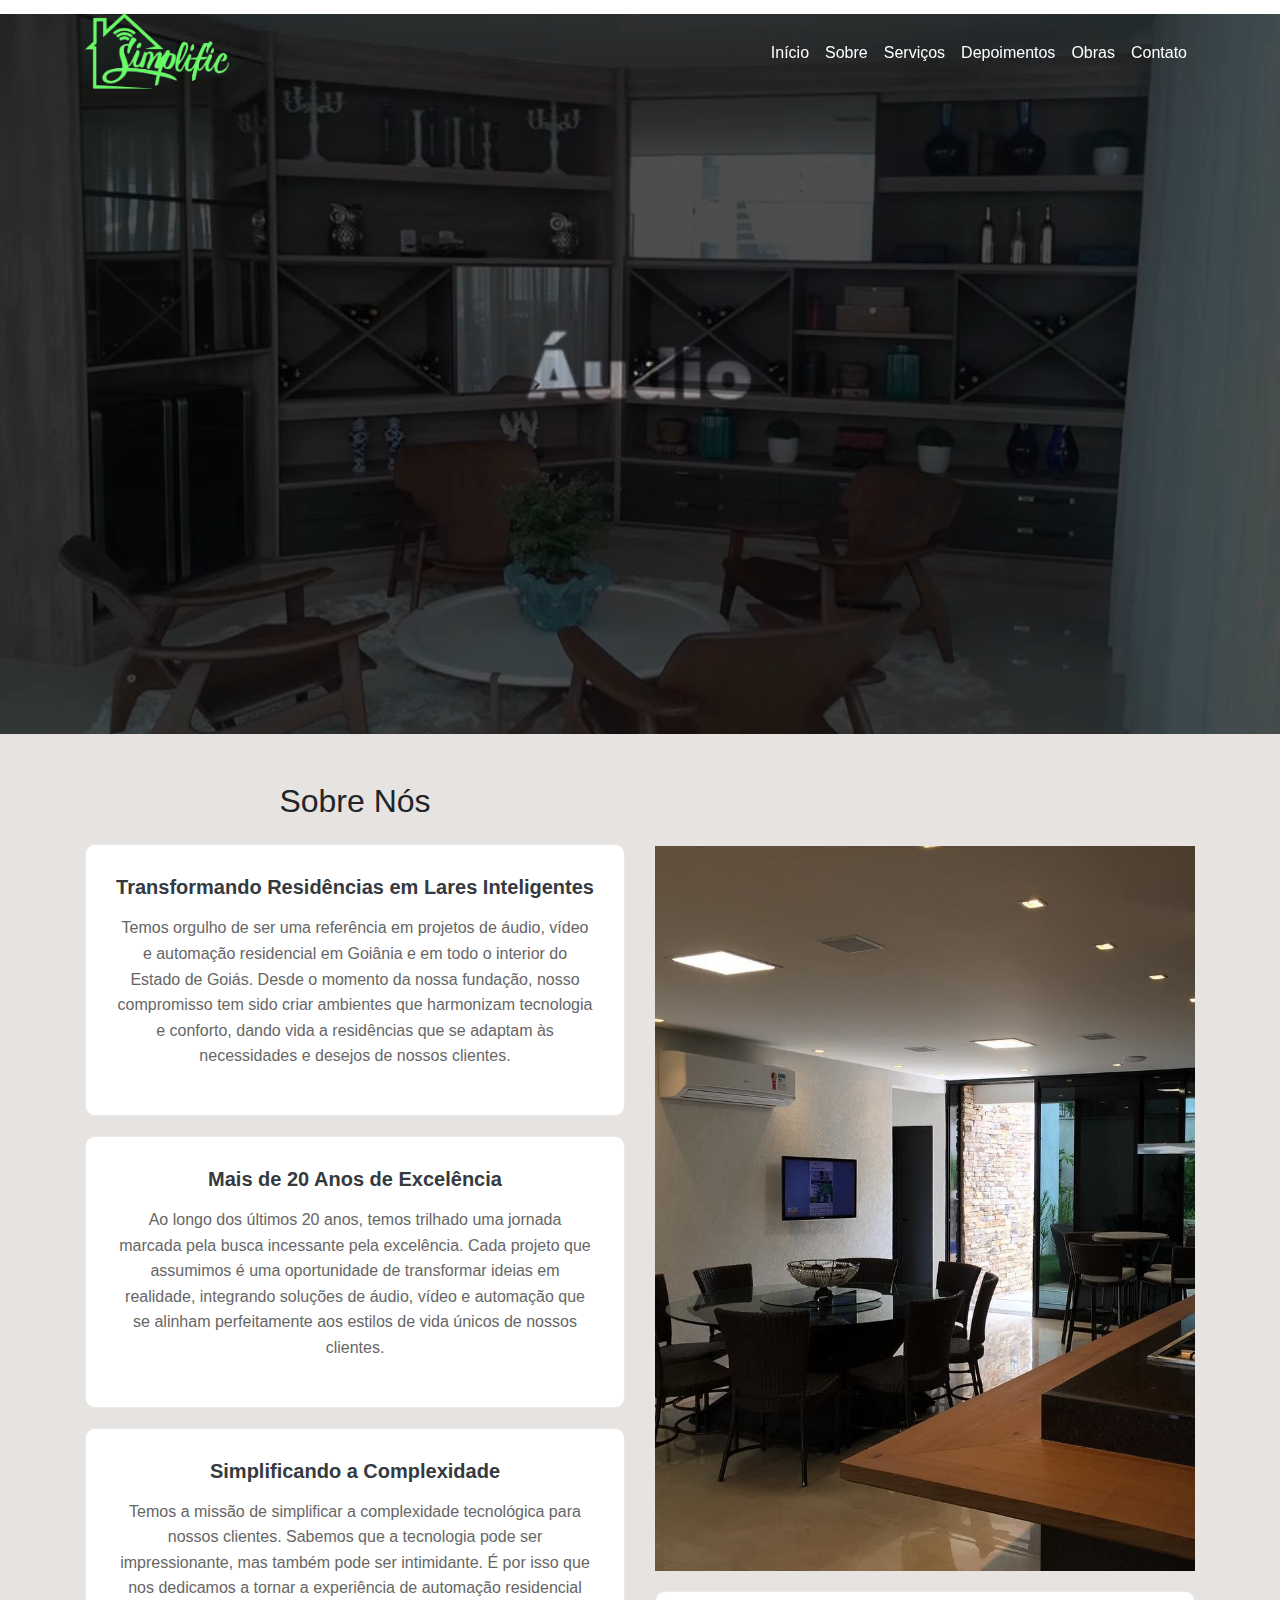
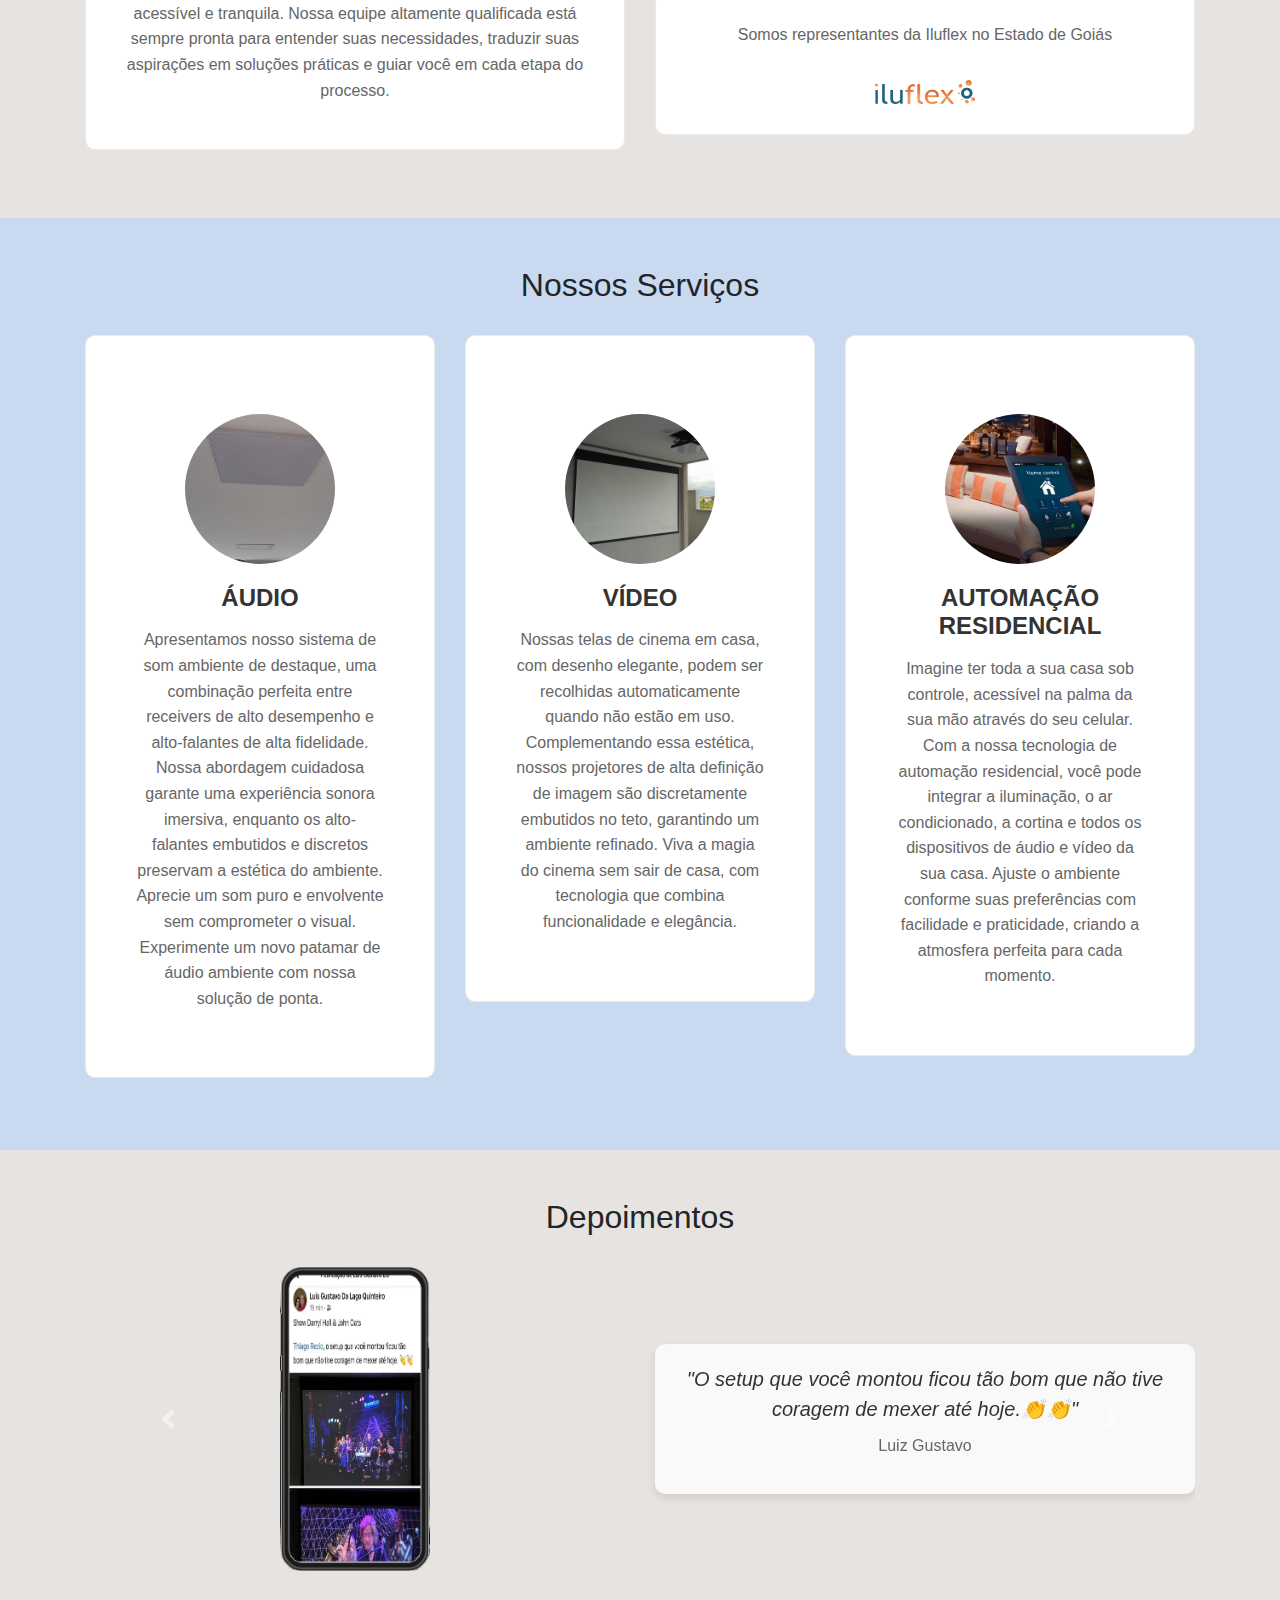
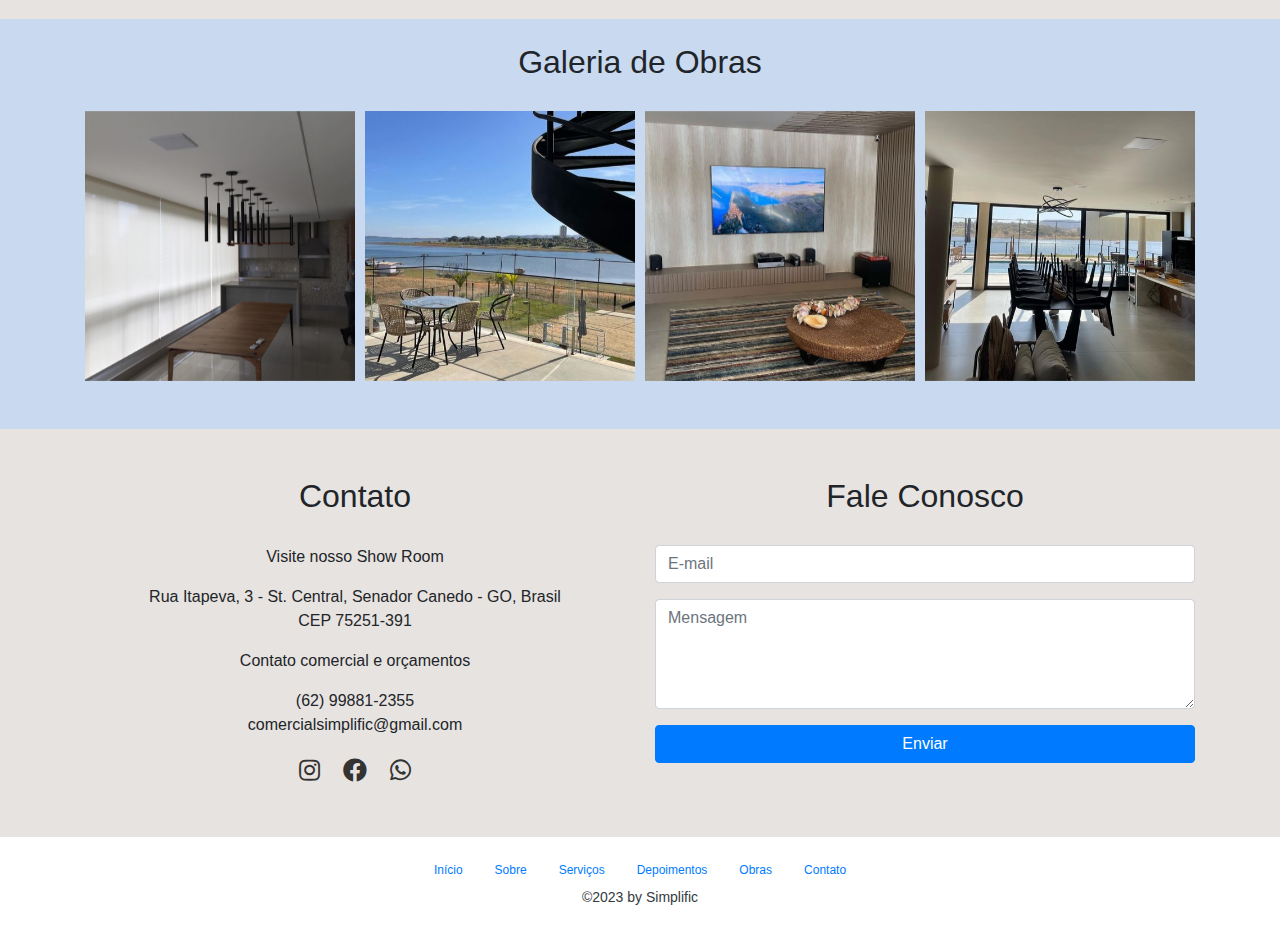
<file: index.html>
<!DOCTYPE html>
<html lang="en">

<head>
  <meta charset="UTF-8">
  <meta name="viewport" content="width=device-width, initial-scale=1.0">
  <meta name="google-site-verification" content="ej7cCfKHUpaGVLVpVdUH7s202dyGZzzBPvJyHH7cnvI" />

  <style>
    /* Adicione estilos para as cores das sessões */
    .sessao-color-1 {
      background-color: #e7e3e0; /* Cor pastel 1 */
    }
    .sessao-color-2 {
      background-color: #c9d9f0; /* Cor pastel 2 */
    }
  </style>

  <title>Simplific - áudio e vídeo</title>
  <link rel="icon" href="favicon.png" type="image/x-icon"> <!-- Link para o ícone -->
  <link rel="stylesheet" href="https://stackpath.bootstrapcdn.com/bootstrap/4.5.2/css/bootstrap.min.css">
  <link rel="stylesheet" href="https://cdnjs.cloudflare.com/ajax/libs/font-awesome/5.15.4/css/all.min.css">
  <link rel="stylesheet" href="https://cdnjs.cloudflare.com/ajax/libs/OwlCarousel2/2.3.4/assets/owl.carousel.min.css">
  <link rel="stylesheet" href="https://cdnjs.cloudflare.com/ajax/libs/OwlCarousel2/2.3.4/assets/owl.theme.default.min.css">

  <link rel="stylesheet" href="css/styles.css">
</head>

<body>

<nav class="navbar navbar-expand-lg navbar-dark bg-dark fixed-top transparent">
  <div class="container">
    <a class="navbar-brand" href="#">
      <img src="images/logo.png" alt="Logo" style="height: 80px;">
    </a>
    <button class="navbar-toggler" type="button" data-toggle="collapse" data-target="#navbarNav" aria-controls="navbarNav" aria-expanded="false" aria-label="Toggle navigation">
      <span class="navbar-toggler-icon"></span>
    </button>
    <div class="collapse navbar-collapse" id="navbarNav">
      <ul class="navbar-nav ml-auto">
        <li class="nav-item">
          <a class="nav-link" href="#inicio">Início</a>
        </li>
        <li class="nav-item">
          <a class="nav-link" href="#sobre">Sobre</a>
        </li>
        <li class="nav-item">
          <a class="nav-link" href="#servicos">Serviços</a>
        </li>
        <li class="nav-item">
          <a class="nav-link" href="#depoimentos">Depoimentos</a>
        </li>
        <li class="nav-item">
          <a class="nav-link" href="#galeria">Obras</a>
        </li>
        <li class="nav-item">
          <a class="nav-link" href="#contato">Contato</a>
        </li>
      </ul>
    </div>
  </div>
</nav>

<section id="inicio" class="py-5 d-flex align-items-center position-relative" style="height: 80vh;">
  <video autoplay muted loop id="video-background">
    <source src="images/video-fundo.mp4" type="video/mp4">
    Seu navegador não suporta a reprodução de vídeo.
  </video>
  
</section>

<section id="sobre" class="py-5 sessao-color-1">
  <div class="container">
    <div class="row">
      <div class="col-md-6">
        <h2 class="mb-4">Sobre Nós</h2>
        <div class="sobre-texto">
          
            <div class="servico-card" style="margin-bottom: 20px;">
              <h5 class="h5 font-weight-bold text-dark mb-3">Transformando Residências em Lares Inteligentes</h5>
              <p class="servico-descricao">Temos orgulho de ser uma referência em projetos de áudio, vídeo e automação residencial em Goiânia e em todo o interior do Estado de Goiás. Desde o momento da nossa fundação, nosso compromisso tem sido criar ambientes que harmonizam tecnologia e conforto, dando vida a residências que se adaptam às necessidades e desejos de nossos clientes.</p>
            </div>
          
            <div class="servico-card" style="margin-bottom: 20px;">
              <h5 class="h5 font-weight-bold text-dark mb-3">Mais de 20 Anos de Excelência</h5>
              <p class="servico-descricao">Ao longo dos últimos 20 anos, temos trilhado uma jornada marcada pela busca incessante pela excelência. Cada projeto que assumimos é uma oportunidade de transformar ideias em realidade, integrando soluções de áudio, vídeo e automação que se alinham perfeitamente aos estilos de vida únicos de nossos clientes.</p>
            </div>
          
            <div class="servico-card" style="margin-bottom: 20px;">
              <h5 class="h5 font-weight-bold text-dark mb-3">Simplificando a Complexidade</h5>
              <p class="servico-descricao">Temos a missão de simplificar a complexidade tecnológica para nossos clientes. Sabemos que a tecnologia pode ser impressionante, mas também pode ser intimidante. É por isso que nos dedicamos a tornar a experiência de automação residencial acessível e tranquila. Nossa equipe altamente qualificada está sempre pronta para entender suas necessidades, traduzir suas aspirações em soluções práticas e guiar você em cada etapa do processo.</p>
            </div>
          
        </div>
      </div>

      <div class="col-md-6">
        <div class="card-body text-center">
          <h2 class="mb-4"></h2>
        </div>
        <div style="margin-bottom: 20px;">
          <img src="images/quemsomos3.jpg" alt="Sobre Nós" class="img-fluid" style="object-fit: cover;">          
        </div>
        <div class="servico-card" style="margin-bottom: 20px;">
          <p class="servico-descricao">Somos representantes da Iluflex no Estado de Goiás</p>
          <img src="images/logo iluflex.png" alt="Logo da Iluflex" class="img-fluid mt-3" style="max-width: 100px;">
        </div>
      </div>
    </div>
  </div>
</section>

<section id="servicos" class="py-5 sessao-color-2">
  <div class="container">
    <h2 class="text-center">Nossos Serviços</h2>
    <div class="row">
      <div class="col-md-4 mb-4">
        <div class="servico-card">
          <div class="mt-4">
            <img src="images/audio2.jpg" class="card-img-top rounded-circle mx-auto d-block mt-5" alt="Áudio" style="width: 150px; height: 150px; object-fit: cover;">
          </div>
          <div class="card-body text-center">
            <h3 class="servico-titulo">ÁUDIO</h3>
            <p class="servico-descricao">Apresentamos nosso sistema de som ambiente de destaque, uma combinação perfeita entre receivers de alto desempenho e alto-falantes de alta fidelidade. Nossa abordagem cuidadosa garante uma experiência sonora imersiva, enquanto os alto-falantes embutidos e discretos preservam a estética do ambiente. Aprecie um som puro e envolvente sem comprometer o visual. Experimente um novo patamar de áudio ambiente com nossa solução de ponta.</p>
          </div>
        </div>
      </div>
      <div class="col-md-4 mb-4">
        <div class="servico-card">
          <div class="mt-4">
            <img src="images/video2.jpg" class="card-img-top rounded-circle mx-auto d-block mt-5" alt="Vídeo" style="width: 150px; height: 150px; object-fit: cover;">
          </div>
          <div class="card-body text-center">
            <h3 class="servico-titulo">VÍDEO</h3>
            <p class="servico-descricao">Nossas telas de cinema em casa, com desenho elegante, podem ser recolhidas automaticamente quando não estão em uso. Complementando essa estética, nossos projetores de alta definição de imagem são discretamente embutidos no teto, garantindo um ambiente refinado. Viva a magia do cinema sem sair de casa, com tecnologia que combina funcionalidade e elegância.</p>
          </div>
        </div>
      </div>
      <div class="col-md-4 mb-4">
        <div class="servico-card">
          <div class="mt-4">
            <img src="images/automation1.jpg" class="card-img-top rounded-circle mx-auto d-block mt-5" alt="Automação Residencial" style="width: 150px; height: 150px; object-fit: cover;">
          </div>
          <div class="card-body text-center">
            <h3 class="servico-titulo">AUTOMAÇÃO RESIDENCIAL</h3>
            <p class="servico-descricao">Imagine ter toda a sua casa sob controle, acessível na palma da sua mão através do seu celular. Com a nossa tecnologia de automação residencial, você pode integrar a iluminação, o ar condicionado, a cortina e todos os dispositivos de áudio e vídeo da sua casa. Ajuste o ambiente conforme suas preferências com facilidade e praticidade, criando a atmosfera perfeita para cada momento.</p>
          </div>
        </div>
      </div>
    </div>
  </div>
</section>

<section id="depoimentos" class="py-5 sessao-color-1">
  <div class="container">
    <h2>Depoimentos</h2>
    <div id="depoimentos-carousel" class="carousel slide" data-ride="carousel">
      <div class="carousel-inner">
        <div class="carousel-item active">
          <div class="row align-items-center">
            <div class="col-md-6">
              <img src="images/depoimento1.png" alt="Depoimento 1" class="img-fluid" style="max-width: 150px;">
            </div>
            <div class="col-md-6">
              <div class="depoimento-texto">
                <p class="quote">"O setup que você montou ficou tão bom que não tive coragem de mexer até hoje.👏👏"</p>
                <p class="cliente">Luiz Gustavo</p>
              </div>
            </div>
          </div>
        </div>
        <div class="carousel-item">
          <div class="row align-items-center">
            <div class="col-md-6">
              <img src="images/depoimento2.png" alt="Depoimento 2" class="img-fluid" style="max-width: 150px;">
            </div>
            <div class="col-md-6">
              <div class="depoimento-texto">
                <p class="quote">"Vc é o cara!👍👍👍👍Obrigado pelo apoio no serviço do SESMT, o Alexandre ficou feliz com o resultado, valeu mesmo!"</p>
                <p class="cliente">Sidney</p>
              </div>
            </div>
          </div>
        </div>
        <div class="carousel-item">
          <div class="row align-items-center">
            <div class="col-md-6">
              <img src="images/depoimento3.png" alt="Depoimento 3" class="img-fluid" style="max-width: 150px;">
            </div>
            <div class="col-md-6">
              <div class="depoimento-texto">
                <p class="quote">"Amigo Thiago, obrigado pela dedicação, orientação, e pelo preço honesto e justo... recomendo pq sei do seu comprometimento... são poucas empresas que vivem o projeto com cliente, vc é diferenciado garoto 👍☝"</p>
                <p class="cliente">Plinio</p>
              </div>
            </div>
          </div>
        </div>
        <div class="carousel-item">
          <div class="row align-items-center">
            <div class="col-md-6">
              <img src="images/depoimento4.png" alt="Depoimento 4" class="img-fluid" style="max-width: 150px;">
            </div>
            <div class="col-md-6">
              <div class="depoimento-texto">
                <p class="quote">"Muito obrigado Thiago pelo belo serviço prestado na minha residência! Parabéns pelo profissionalismo e pelo atendimento. Indico a todos! 👏👏👏. Muito obrigado mesmo"</p>
                <p class="cliente">Fabricio</p>
              </div>
            </div>
          </div>
        </div>
        <div class="carousel-item">
          <div class="row align-items-center">
            <div class="col-md-6">
              <img src="images/depoimento5.png" alt="Depoimento 5" class="img-fluid" style="max-width: 150px;">
            </div>
            <div class="col-md-6">
              <div class="depoimento-texto">
                <p class="quote">"Trabalho perfeito! Parabéns! Feliz natal pra você e toda a sua família, com a bênção de nosso Senhor!! 🙏"</p>
                <p class="cliente">Luiz Gustavo</p>
              </div>
            </div>
          </div>
        </div>
        <!-- Adicione mais itens de depoimento conforme necessário -->
      </div>
      <a class="carousel-control-prev custom-carousel-control" href="#depoimentos-carousel" role="button" data-slide="prev">
        <span class="carousel-control-prev-icon" aria-hidden="true"></span>
        <span class="sr-only">Anterior</span>
      </a>
      <a class="carousel-control-next custom-carousel-control" href="#depoimentos-carousel" role="button" data-slide="next">
        <span class="carousel-control-next-icon custom-carousel-control" aria-hidden="true"></span>
        <span class="sr-only">Próximo</span>
      </a>      
    </div>
  </div>
</section>

<section id="galeria" class="py-4 sessao-color-2">
  <div class="container">
    <h2 class="text-center">Galeria de Obras</h2>
    <div class="owl-carousel">
      <div class="item"><img src="images/obra (1).jpg" alt="Obra 1"></div>
      <div class="item"><img src="images/obra (2).jpg" alt="Obra 2"></div>
      <div class="item"><img src="images/obra (3).jpg" alt="Obra 3"></div>
      <!-- Continue até o número 31 -->
      <div class="item"><img src="images/obra (4).jpg" alt="Obra 4"></div>
      <div class="item"><img src="images/obra (5).jpg" alt="Obra 5"></div>
      <div class="item"><img src="images/obra (6).jpg" alt="Obra 6"></div>
      <div class="item"><img src="images/obra (7).jpg" alt="Obra 7"></div>
      <div class="item"><img src="images/obra (8).jpg" alt="Obra 8"></div>
      <div class="item"><img src="images/obra (9).jpg" alt="Obra 9"></div>
      <div class="item"><img src="images/obra (10).jpg" alt="Obra 10"></div>
      <div class="item"><img src="images/obra (11).jpg" alt="Obra 11"></div>
      <div class="item"><img src="images/obra (12).jpg" alt="Obra 12"></div>
      <div class="item"><img src="images/obra (13).jpg" alt="Obra 13"></div>
      <div class="item"><img src="images/obra (14).jpg" alt="Obra 14"></div>
      <div class="item"><img src="images/obra (15).jpg" alt="Obra 15"></div>
      <div class="item"><img src="images/obra (16).jpg" alt="Obra 16"></div>
      <div class="item"><img src="images/obra (17).jpg" alt="Obra 17"></div>
      <div class="item"><img src="images/obra (18).jpg" alt="Obra 18"></div>
      <div class="item"><img src="images/obra (19).jpg" alt="Obra 19"></div>
      <div class="item"><img src="images/obra (20).jpg" alt="Obra 20"></div>
      <div class="item"><img src="images/obra (21).jpg" alt="Obra 21"></div>
      <div class="item"><img src="images/obra (22).jpg" alt="Obra 22"></div>
      <div class="item"><img src="images/obra (23).jpg" alt="Obra 23"></div>
      <div class="item"><img src="images/obra (24).jpg" alt="Obra 24"></div>
      <div class="item"><img src="images/obra (25).jpg" alt="Obra 25"></div>
      <div class="item"><img src="images/obra (26).jpg" alt="Obra 26"></div>
      <div class="item"><img src="images/obra (27).jpg" alt="Obra 27"></div>
      <div class="item"><img src="images/obra (28).jpg" alt="Obra 28"></div>
      <div class="item"><img src="images/obra (29).jpg" alt="Obra 29"></div>
      <div class="item"><img src="images/obra (30).jpg" alt="Obra 30"></div>
      <div class="item"><img src="images/obra (31).jpg" alt="Obra 31"></div>
    </div>
  </div>
</section>

<section id="contato" class="py-5 sessao-color-1">
  <div class="container">
    <div class="row">
      <div class="col-md-6">
        <h2>Contato</h2>
        <p>Visite nosso Show Room</p>
        <p>Rua Itapeva, 3 - St. Central, Senador Canedo - GO, Brasil<br>CEP 75251-391</p>
        <p>Contato comercial e orçamentos</p>
        <p>(62) 99881-2355<br>comercialsimplific@gmail.com</p>
          <div class="social-icons">
            <a href="https://www.instagram.com/simplificaudioevideo/" target="_blank" class="mr-3">
              <i class="fab fa-instagram"></i>
            </a>
            <a href="https://www.facebook.com/simplificaudioevideo" target="_blank">
              <i class="fab fa-facebook"></i>
            </a>
            <a href="https://bit.ly/whatsapp-simplific" target="_blank" class="ml-3">
              <i class="fab fa-whatsapp"></i>
            </a>
          </div>          
      </div>
      <div class="col-md-6">
        <h2>Fale Conosco</h2>
        <form action="https://formspree.io/f/mleynrkn" method="POST">
          <div class="form-group">
            <input type="email" class="form-control" name="email" placeholder="E-mail" required>
          </div>
          <div class="form-group">
            <textarea class="form-control" name="message" rows="4" placeholder="Mensagem" required></textarea>
          </div>
          <!-- Seus outros campos do formulário aqui -->
          <button type="submit" class="btn btn-primary w-100">Enviar</button>
        </form>        
      </div>
    </div>
  </div>
</section>

<footer class="bg-white text-dark text-center py-3">
  <div class="container">
    <ul class="nav justify-content-center" style="font-size: 12px;">
      <li class="nav-item">
        <a class="nav-link" href="#inicio">Início</a>
      </li>
      <li class="nav-item">
        <a class="nav-link" href="#sobre">Sobre</a>
      </li>
      <li class="nav-item">
        <a class="nav-link" href="#servicos">Serviços</a>
      </li>
      <li class="nav-item">
        <a class="nav-link" href="#depoimentos">Depoimentos</a>
      </li>
      <li class="nav-item">
        <a class="nav-link" href="#galeria">Obras</a>
      </li>
      <li class="nav-item">
        <a class="nav-link" href="#contato">Contato</a>
      </li>
    </ul>
    <p style="font-size: 14px;">©2023 by Simplific</p>

  </div>
</footer>

<script src="https://code.jquery.com/jquery-3.5.1.slim.min.js"></script>
<script src="https://cdn.jsdelivr.net/npm/@popperjs/core@2.9.1/dist/umd/popper.min.js"></script>
<script src="https://stackpath.bootstrapcdn.com/bootstrap/4.5.2/js/bootstrap.min.js"></script>
<script src="https://cdnjs.cloudflare.com/ajax/libs/OwlCarousel2/2.3.4/owl.carousel.min.js"></script>


<script>
  window.addEventListener("scroll", function() {
    var navbar = document.querySelector(".navbar");
    var inicio = document.querySelector("#inicio");

    if (window.scrollY > 50) {
      navbar.classList.add("opaque");
      navbar.classList.remove("transparent");
    } else {
      navbar.classList.add("transparent");
      navbar.classList.remove("opaque");
    }
  });
</script>

<script>
  $(document).ready(function(){
    $(".owl-carousel").owlCarousel({
      loop: true, // Rola o carrossel infinitamente
      margin: 10, // Espaçamento entre os itens
      autoplay: true, // Inicia a reprodução automática
      autoplayTimeout: 3000, // Intervalo entre os slides em milissegundos (2 segundos neste exemplo)
      autoplayHoverPause: true, // Pausa a reprodução automática ao passar o mouse
      autoplaySpeed: 3000, // Controle a velocidade da animação (valor maior = mais suave)
      responsive:{
        0:{
          items:1 // Número de itens visíveis em telas menores
        },
        600:{
          items:3 // Número de itens visíveis em telas médias
        },
        1000:{
          items:4 // Número de itens visíveis em telas maiores
        }
      }
    });
  });
</script>

</body>
</html>
</file>
<file: css/styles.css>
/* Estilos para o corpo do site */
body {
  padding-top: 70px; /* Garante espaço para a barra de navegação fixa */
  font-family: Arial, sans-serif;
}

/* Estilos para a barra de navegação */
.navbar {
  background-color: #333;
}

.navbar-brand img {
  height: 50px; /* Ajuste a altura do logo conforme necessário */
}

/*cor da fonte dos links na barra de navegação*/
.navbar-dark .navbar-nav .nav-link {
  color: #fff;
}

/* Estilos para as seções */
section {
  padding: 100px 0;
  text-align: center;
}

/* Estilos para os links de navegação */
.navbar-nav .nav-link {
  padding: 8px 15px;
}

/* Efeito de hover nos links de navegação */
.navbar-nav .nav-link:hover {
  background-color: #555;
  border-radius: 5px;
}

/* Estilo para o título das seções */
h2 {
  margin-bottom: 30px;
}

/* Estilo para a barra de navegação transparente */
.navbar.transparent {
background-color: transparent !important;
transition: background-color 0.5s ease;
}

/* Estilo para a barra de navegação opaca */
.navbar.opaque {
background-color: rgba(0, 0, 0, 0.7) !important; /* Pode ajustar o valor do alfa aqui */
transition: background-color 0.5s ease;
}

/* Estilo para a imagem de capa */
#inicio {
margin-top: -56px; /* Altura da barra de navegação */
padding-top: 56px; /* Altura da barra de navegação */
}

/* Espaçamento entre os cards quando a página está mais estreita */
@media (max-width: 768px) {
.mb-4 {
  margin-bottom: 1.5rem;
}
}

/* Espaço entre a imagem e o topo do card */
.card .mt-3 {
margin-top: 1rem;
}

/* Estilo personalizado para os botões de seta */
.custom-carousel-control {
color: #333; /* Cor mais escura desejada */
}

.logo-img {
height: 80px; /* Ajuste o valor da altura conforme necessário */
}

.social-icons {
margin-top: 10px;
}

.social-icons a {
color: #333;
font-size: 24px;
}

#inicio .overlay {
position: absolute;
top: 0;
left: 0;
width: 100%;
height: 100%;
background-color: rgba(0, 0, 0, 0.829); /* Cor escura com opacidade */
z-index: 1; /* Coloca o overlay na frente da imagem */
}

.overlay-content {
position: relative;
z-index: 2; /* Coloca o conteúdo na frente do overlay */
}

/* CSS para ajustar o vídeo e a sobreposição */
#video-background {
position: absolute;
top: 0;
left: 0;
width: 100%;
height: 100%;
object-fit: cover;
}

#inicio .overlay {
position: absolute;
top: 0;
left: 0;
width: 100%;
height: 100%;
background-color: rgba(0, 0, 0, 0.712); /* Ajuste a cor e a opacidade conforme desejado */
z-index: 1;
}

.overlay-content {
position: relative;
z-index: 2;
}

/* Estilo para os depoimentos */
.depoimento-card {
display: flex;
align-items: center;
justify-content: center;
gap: 1px; /* Ajuste o valor do gap conforme necessário */
padding: 20px;
background-color: #fff;
border-radius: 10px;
box-shadow: 0px 2px 4px rgba(0, 0, 0, 0.1);
}

.depoimento-texto {
padding: 20px;
background-color: #f9f9f9;
border-radius: 10px;
box-shadow: 0px 4px 8px rgba(0, 0, 0, 0.1);
position: relative;
}

.quote {
font-size: 20px;
font-style: italic;
color: #333;
margin-bottom: 10px;
}

.cliente {
font-size: 16px;
color: #666;
}

/* Estilo para os cards de Nossos Serviços */
.servico-card {
background-color: #fff;
border: 1px solid #eaeaea;
border-radius: 10px;
padding: 30px;
transition: transform 0.3s;
}

.servico-card:hover {
transform: translateY(-5px);
box-shadow: 0px 4px 8px rgba(0, 0, 0, 0.1);
}

.servico-icon {
font-size: 40px;
color: #333;
margin-bottom: 20px;
}

.servico-titulo {
font-size: 24px;
font-weight: bold;
color: #333;
margin-bottom: 15px;
}

.servico-descricao {
font-size: 16px;
color: #666;
line-height: 1.6;
}

.carousel-image {
height: auto; /* Defina a altura desejada aqui */
width: auto; /* A largura será ajustada automaticamente para manter a proporção */
display: block;
}

.carousel-image-wrapper {
width: auto; /* Largura ajustada automaticamente para manter a proporção */
height: 300px; /* Altura fixa das imagens */
overflow: hidden;
}
</file>
